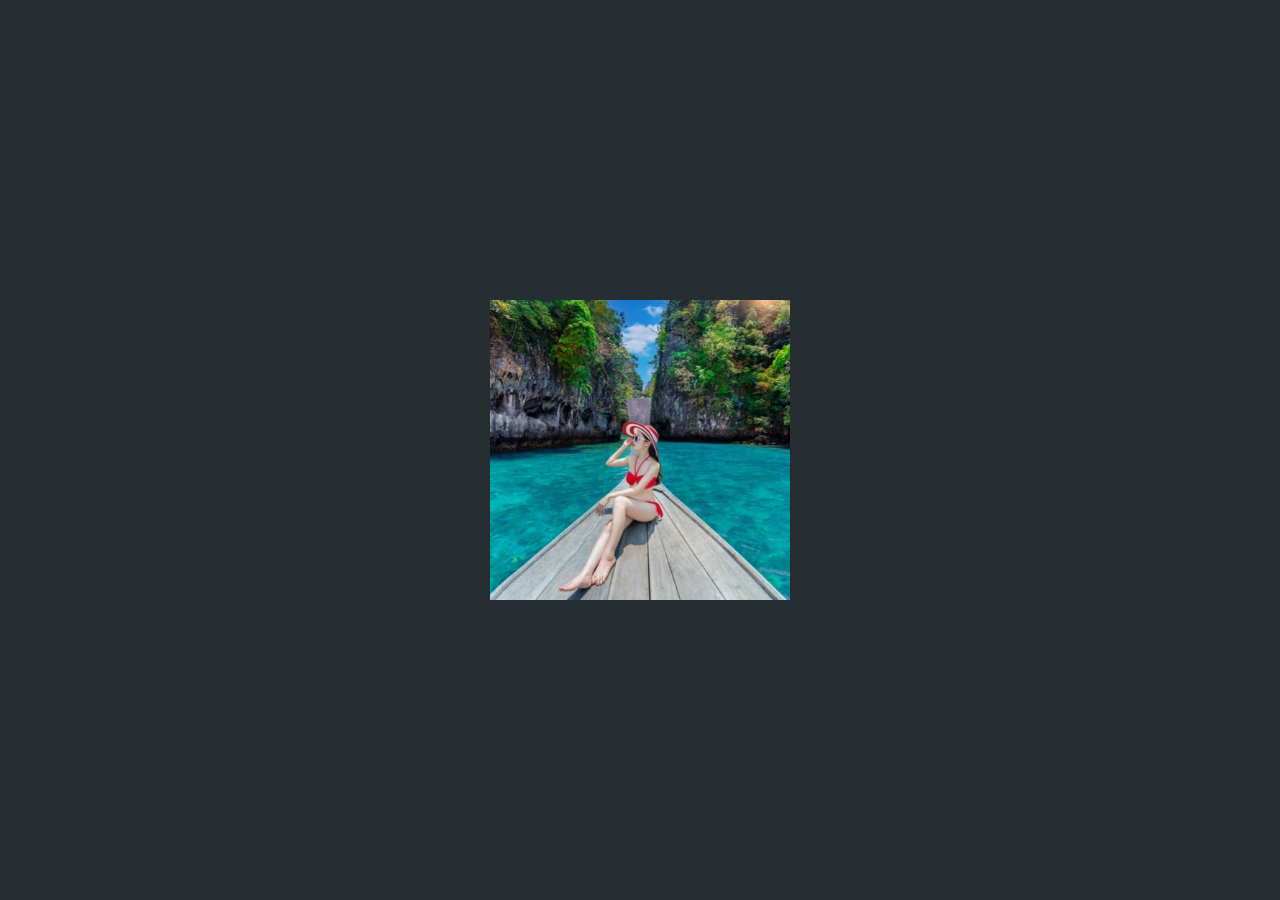
<file: index.html>
<!DOCTYPE html>
<html lang="en">
  <head>
    <meta charset="UTF-8" />
    <meta http-equiv="X-UA-Compatible" content="IE=edge" />
    <meta name="viewport" content="width=device-width, initial-scale=1.0" />
    <title>3d-layered-image-effects</title>
    <link rel="stylesheet" href="style.css" />
  </head>
  <body>
    <div class="imgBox">
      <img src="img.jpg" style="--i: 2; --j: 0" />
      <img src="img.jpg" style="--i: 1; --j: 1" />
      <img src="img.jpg" style="--i: 0; --j: 2" />
      <img src="img.jpg" style="--i: -1; --j: 3" />
      <img src="img.jpg" style="--i: -2; --j: 4" />
    </div>
  </body>
</html>
</file>
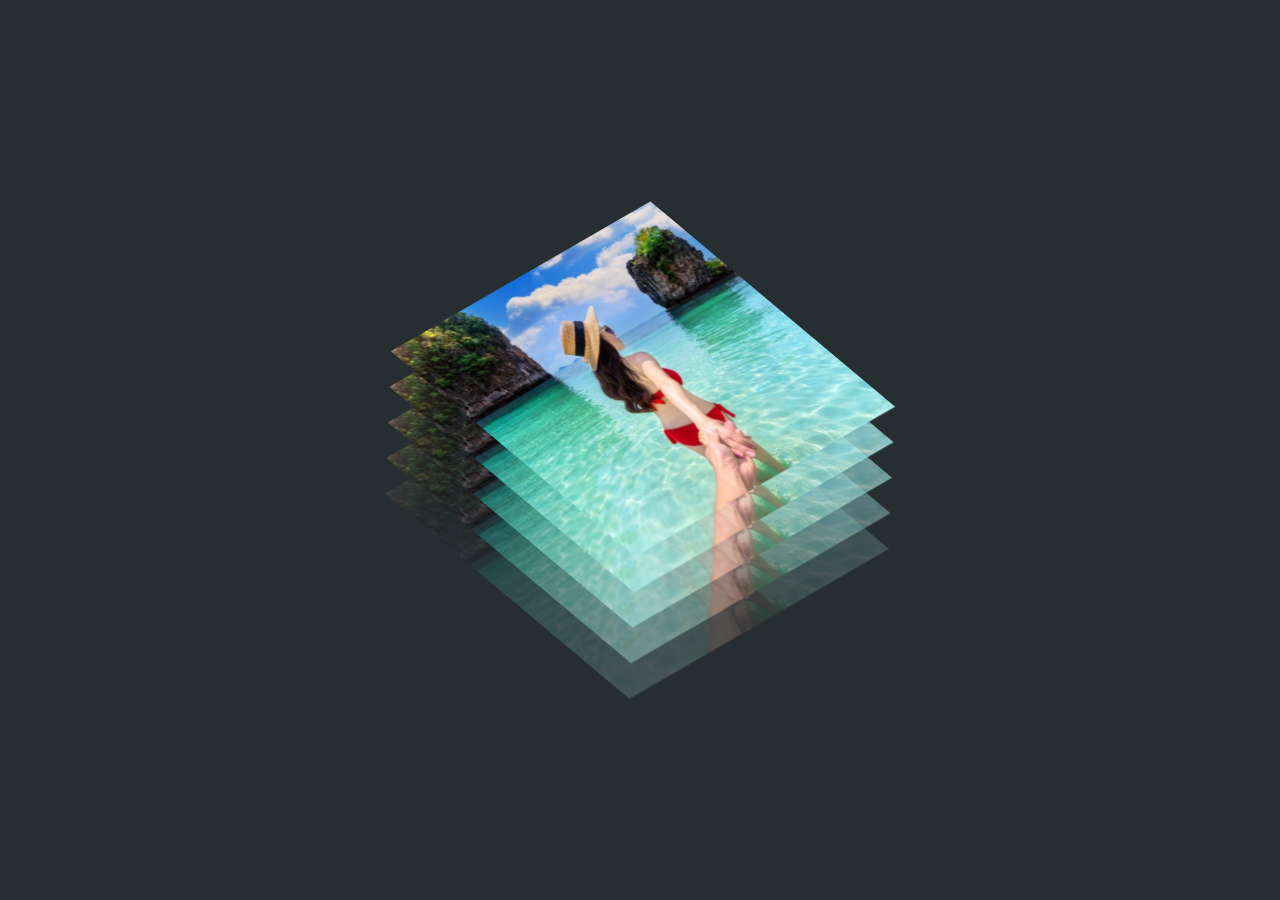
<file: index2.html>
<!DOCTYPE html>
<html lang="en">
  <head>
    <meta charset="UTF-8" />
    <meta http-equiv="X-UA-Compatible" content="IE=edge" />
    <meta name="viewport" content="width=device-width, initial-scale=1.0" />
    <title>Practice</title>
    <link rel="stylesheet" href="style2.css" />
  </head>
  <body>
    <div class="imgBox">
      <img src="img2.jpg" style="--i: 2; --j: 0" />
      <img src="img2.jpg" style="--i: 1; --j: 1" />
      <img src="img2.jpg" style="--i: 0; --j: 2" />
      <img src="img2.jpg" style="--i: -1; --j: 3" />
      <img src="img2.jpg" style="--i: -2; --j: 4" />
    </div>
  </body>
</html>
</file>
<file: style.css>
* {
  margin: 0;
  padding: 0;
  box-sizing: border-box;
}

body {
  min-height: 100vh;
  background: #262e31;
  display: flex;
  justify-content: center;
  align-items: center;
}

.imgBox {
  position: relative;
  width: 300px;
  height: 300px;
  transform-style: preserve-3d;
  perspective: 1000px;
}

.imgBox img {
  position: absolute;
  top: 0;
  left: 0;
  width: 100%;
  height: 100%;
  object-fit: cover;
  transition: 0.5s;
  z-index: calc(1 + var(--i));
  opacity: calc(1 - (0.2 * var(--j)));
}

.imgBox:hover img {
  transform: rotate(-30deg) skew(25deg) translateX(calc(35px * var(--i)))
    translateY(calc(-35px * var(--i)));
  box-shadow: -20px 20px 20px rgba(0, 0, 0, 0.25);
}
</file>
<file: style2.css>
* {
  margin: 0;
  padding: 0;
  box-sizing: border-box;
}

body {
  min-height: 100vh;
  background: #262e31;
  display: flex;
  justify-content: center;
  align-items: center;
}

.imgBox {
  position: relative;
  width: 300px;
  height: 300px;
  transform-style: preserve-3d;
  perspective: 1000px;
}

.imgBox img {
  position: absolute;
  top: 0;
  left: 0;
  object-fit: cover;
  width: 100%;
  height: 100%;
  transform: rotate(-30deg) skew(20deg) translateX(calc(30px * var(--i)))
    translateY(calc(-30px * var(--i)));
  z-index: calc(1 + var(--i));
  opacity: calc(1 - (0.2 * var(--j)));
}
</file>
